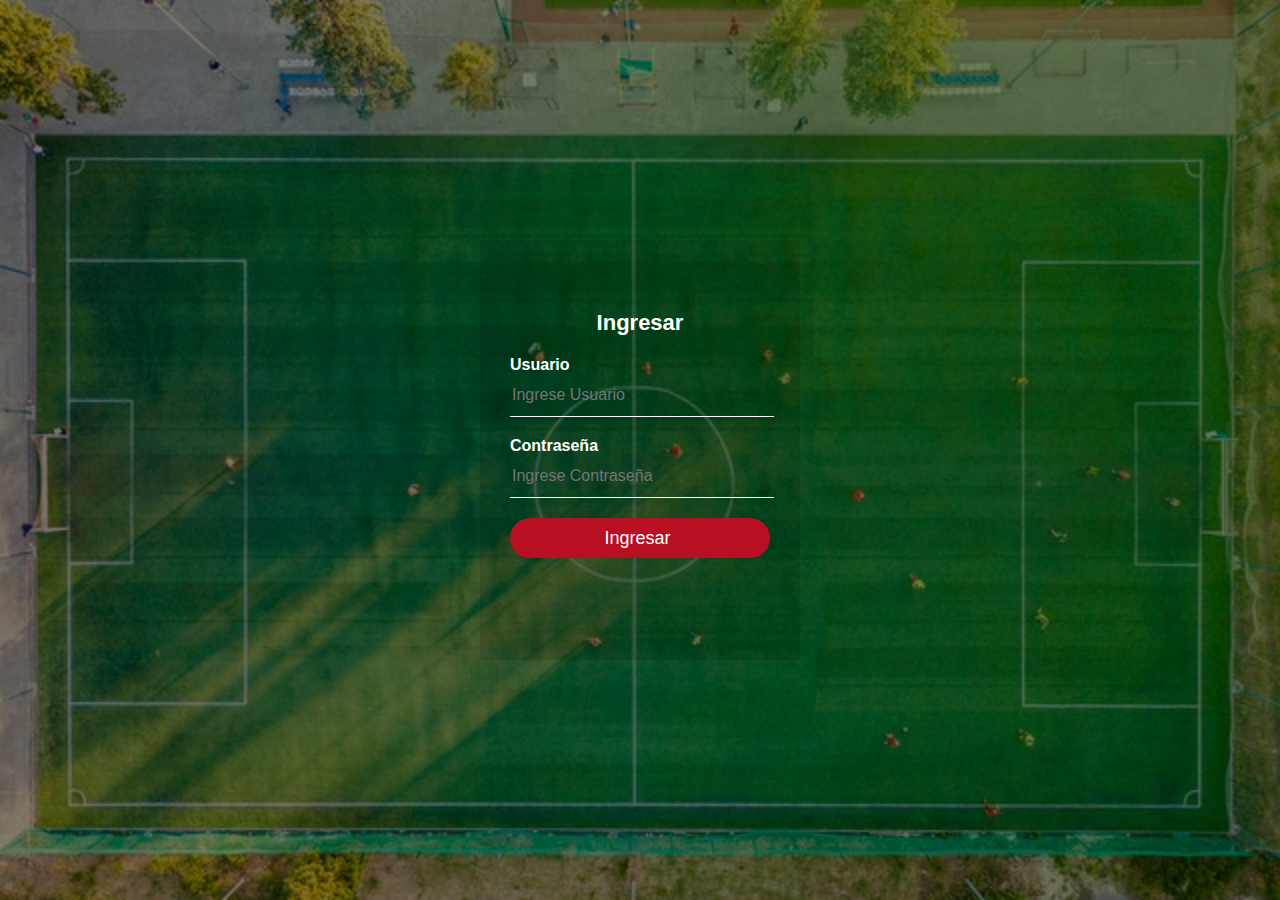
<file: html/login.html>
<!DOCTYPE html>
<html>
  <head>
    <meta charset="utf-8">
    <title>Ingreso</title>
    <link rel="stylesheet" href="/css/styleLogin.css">
  </head>
  <body>

    <div class="login-box">
      
      <h1>Ingresar</h1>
      <form class="form">
        <!-- USERNAME INPUT -->
        <label for="username" >Usuario</label>
        <input type="text" id="usuario"  placeholder="Ingrese Usuario" required>
        <!-- PASSWORD INPUT -->
        <label for="password">Contraseña</label>
        <input type="password" id="contraseña" placeholder="Ingrese Contraseña" required>
        <input  type="submit"  value="Ingresar ">
         <p class="war" id="war"></p>
       
      </form>
    </div>
  </body>
</html>
</file>
<file: css/styleLogin.css>
body {
    margin: 0;
    padding: 0;
    background:linear-gradient(
        0deg,
        rgba(0,0,0,0.5),
        rgba(0,0,0,0.5)
    ),url(/imagenes/pexels-mike-1171084\ \(1\).jpg) no-repeat center top;
    background-size: cover;
    font-family: sans-serif;
    height: 100vh;
  }
  
  .login-box {
    width: 320px;
    height: 420px;
    background: rgba(0,0,0,0.1);    color: #fff;
    top: 50%;
    left: 50%;
    position: absolute;
    transform: translate(-50%, -50%);
    box-sizing: border-box;
    padding: 70px 30px;
  }
  
  
  
  .login-box h1 {
    margin: 0;
    padding: 0 0 20px;
    text-align: center;
    font-size: 22px;
  }
  
  .login-box label {
    margin: 0;
    padding: 0;
    font-weight: bold;
    display: block;
  }
  
  .login-box input {
    width: 100%;
    margin-bottom: 20px;
  }
  
  .login-box input[type="text"], .login-box input[type="password"] {
    border: none;
    border-bottom: 1px solid #fff;
    background: transparent;
    outline: none;
    height: 40px;
    color: #fff;
    font-size: 16px;
  }
  
  .login-box input[type="submit"] {
    border: none;
    outline: none;
    height: 40px;
    background: #b80f22;
    color: #fff;
    font-size: 18px;
    border-radius: 20px;
  }
  
  .login-box button[type="submit"]:hover {
    cursor: pointer;
    background: #ffc107;
    color: #000;
  }
  
  .login-box a {
    text-decoration: none;
    font-size: 12px;
    line-height: 20px;
    color: darkgrey;
  }
  
  .login-box a:hover {
    color: #fff;
  }

  .war{
    width: 200px;
    text-align: center;
    margin: auto;
    color: #b80f22;
    padding-top: 20px;
  }
</file>
